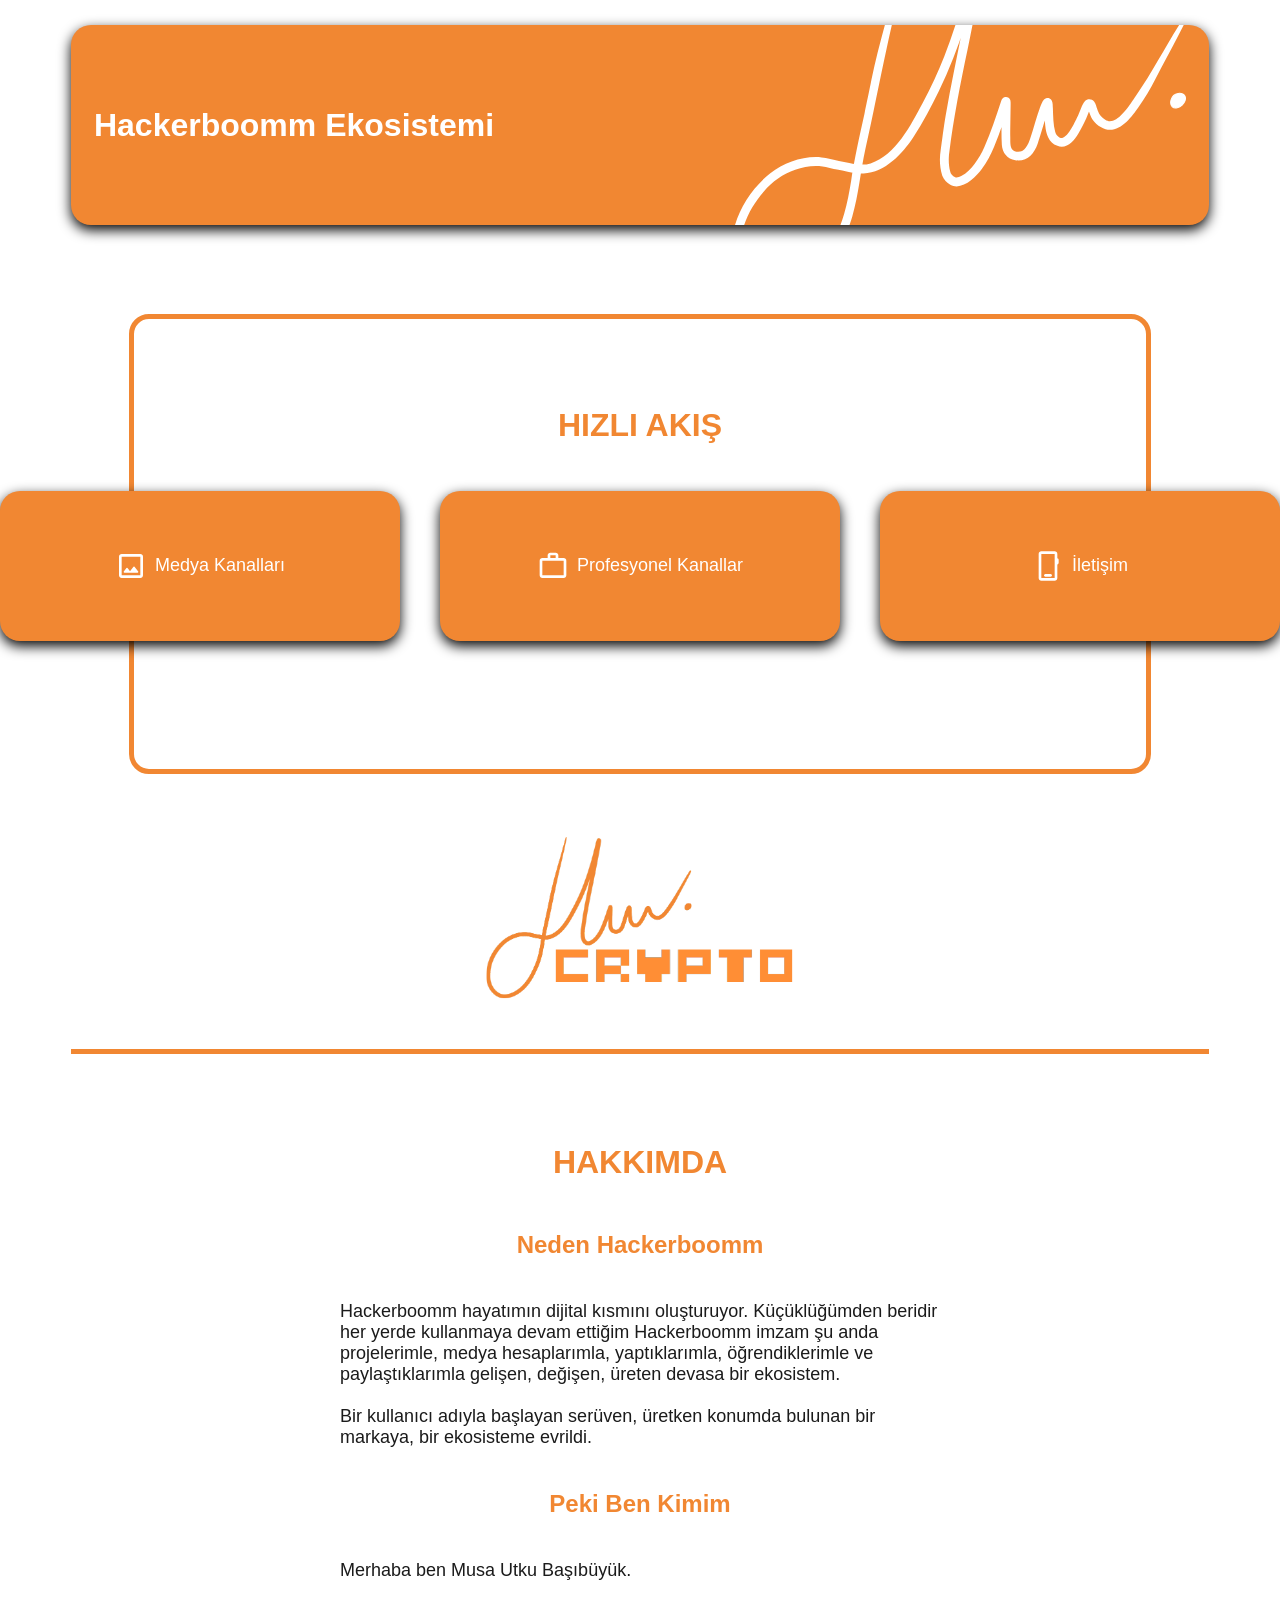
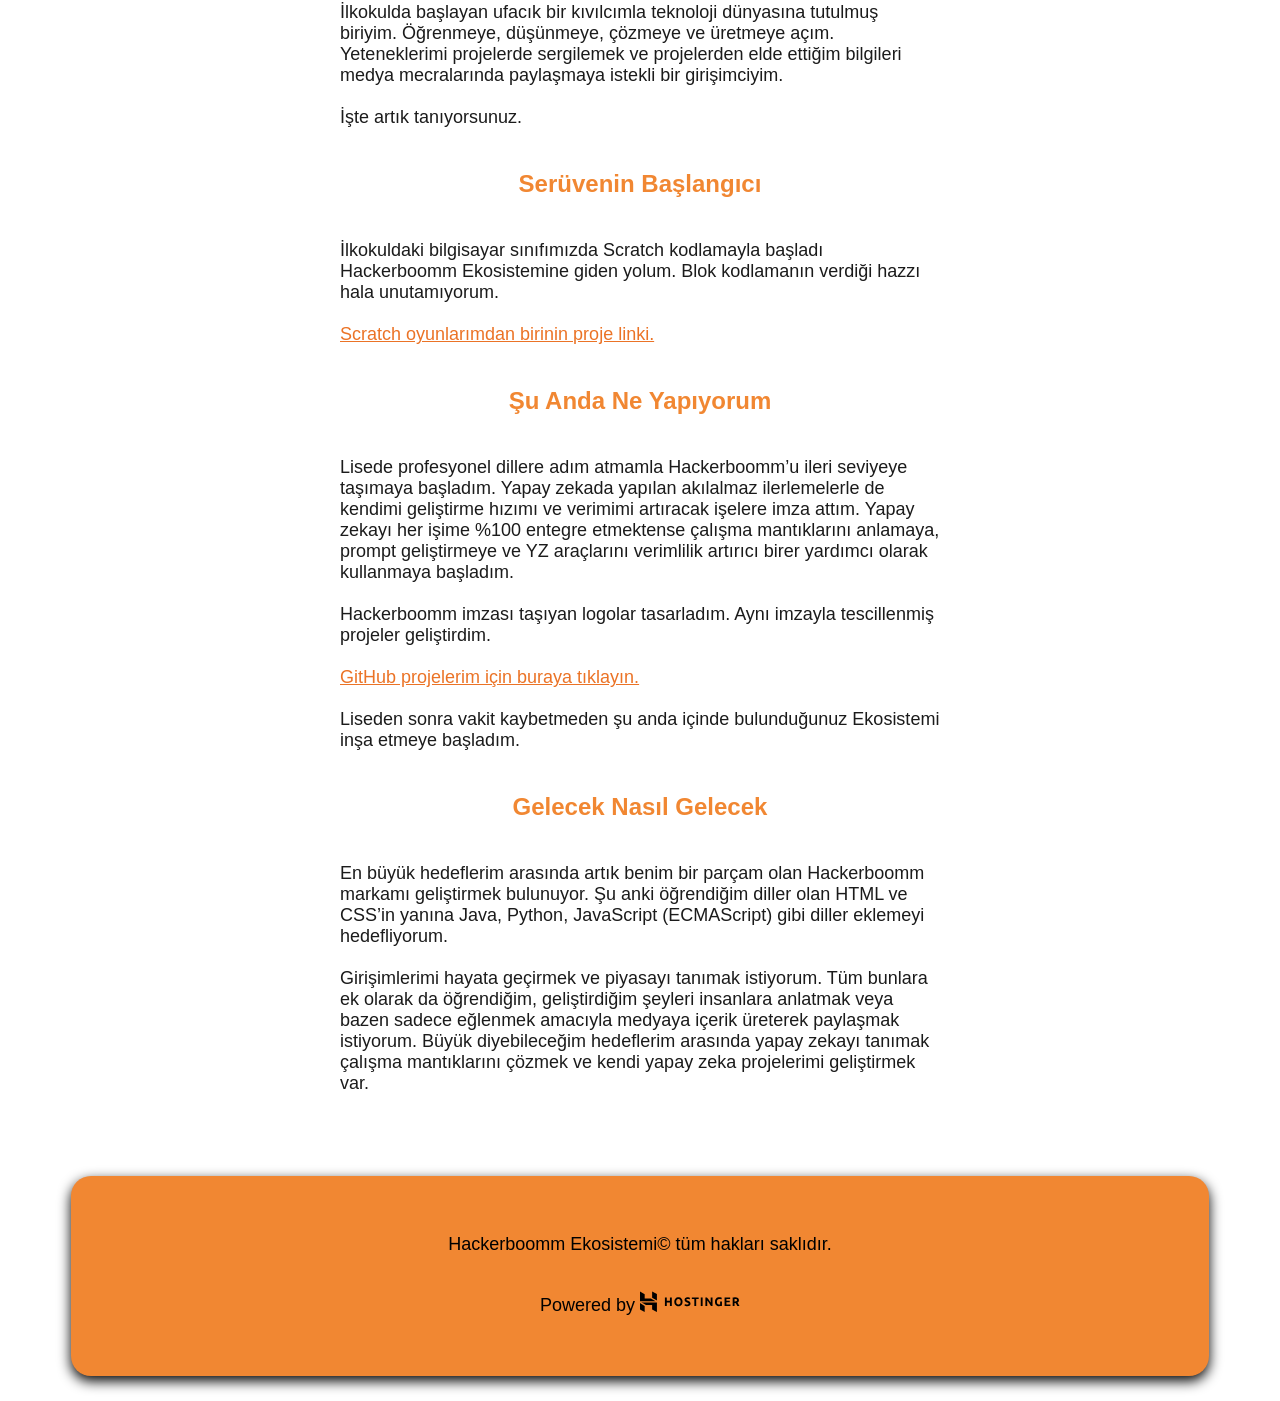
<file: index.html>
<html lang="tr">
<head>
    <meta charset="UTF-8">
    <meta name="viewport" content="width=device-width, initial-scale=1.0">
    <title>Hackerboomm Ekosistemi | Ana Sayfa</title>
    <link rel="stylesheet" href="index.css">
    <link rel="icon" type="image/x-icon" href="logos/hackerboomm-favicon.svg">
</head>
<body>
    <div id="welcomeContainer">
        <div id="welcomeBox">
            <h1 id="welcomeHeader">Hackerboomm Ekosistemi</h1>
            <img src="logos/hackerboomm-logo-w.svg" alt="White Hackerboomm Logo" id="welcomeImage"> 
        </div>
    
    </div>    
    <nav id="quickMenuSection">

        <div id="quickMenuSectionBox">
            <h2 id="quickMenuHeader">
                HIZLI AKIŞ
            </h2>
            <div id="quickMenuBox">
                <a href="media.html" class="quickMenuAnchor">
                    <div class="quickMenuDivisionBox">
                        <img src="icons/media-icon.svg" alt="Media Icon" class="quickMenuImage">
                        <p class="quickMenuParagraph">
                            Medya Kanalları
                        </p>
                    </div>
                </a>
                <a href="professionels.html" class="quickMenuAnchor">
                    <div class="quickMenuDivisionBox">
                        <img src="icons/professional-icon.svg" alt="Professional Icon" class="quickMenuImage">
                        <p class="quickMenuParagraph">
                            Profesyonel Kanallar
                        </p>
                    </div>
                </a>
                <a href="contact.html" class="quickMenuAnchor">
                    <div class="quickMenuDivisionBox">
                        <img src="icons/contact-icon.svg" alt="Contact Icon" class="quickMenuImage">
                        <p class="quickMenuParagraph">
                            İletişim
                        </p>
                    </div>
                </a>
            </div>
        </div>

    </nav>

    <div class="projectsContainer">
        <a href="crypto.html" class="projectsAnchor">
            <div class="projectsBox">
                <img class="projectsImage" src="logos/hackerboomm-crypto.svg" alt="Hackerboomm Crypto Image">
            </div>
        </a>
    </div>

    <div class="lineerBreakerSection"><div class="lineerBreaker"></div></div>

    <div id="aboutMeSection">
        <h2 id="aboutMeMainHeader">HAKKIMDA</h2>
        <h3 class="aboutMeHeader">Neden Hackerboomm</h3>
        <p class="aboutMeParagraph">Hackerboomm hayatımın dijital kısmını oluşturuyor. Küçüklüğümden beridir her yerde kullanmaya devam ettiğim Hackerboomm imzam şu anda projelerimle, medya hesaplarımla, yaptıklarımla, öğrendiklerimle ve paylaştıklarımla gelişen, değişen, üreten devasa bir ekosistem. <br><br> Bir kullanıcı adıyla başlayan serüven, üretken konumda bulunan bir markaya, bir ekosisteme evrildi.</p>
        <h3 class="aboutMeHeader">Peki Ben Kimim</h3>
        <p class="aboutMeParagraph">Merhaba ben Musa Utku Başıbüyük. <br><br> İlkokulda başlayan ufacık bir kıvılcımla teknoloji dünyasına tutulmuş biriyim. Öğrenmeye, düşünmeye, çözmeye ve üretmeye açım. Yeteneklerimi projelerde sergilemek ve projelerden elde ettiğim bilgileri medya mecralarında paylaşmaya istekli bir girişimciyim. <br><br> İşte artık tanıyorsunuz.</p>
        <h3 class="aboutMeHeader">Serüvenin Başlangıcı</h3>
        <p class="aboutMeParagraph">İlkokuldaki bilgisayar sınıfımızda Scratch kodlamayla başladı Hackerboomm Ekosistemine giden yolum. Blok kodlamanın verdiği hazzı hala unutamıyorum. <br><br><a style="color: rgb(235, 115, 38);" href="https://scratch.mit.edu/projects/551719389/">Scratch oyunlarımdan birinin proje linki.</a> </p>
        <h3 class="aboutMeHeader">Şu Anda Ne Yapıyorum</h3>
        <p class="aboutMeParagraph">Lisede profesyonel dillere adım atmamla Hackerboomm’u ileri seviyeye taşımaya başladım. Yapay zekada yapılan akılalmaz ilerlemelerle de kendimi geliştirme hızımı ve verimimi artıracak işelere imza attım. Yapay zekayı her işime %100 entegre etmektense çalışma mantıklarını anlamaya, prompt geliştirmeye ve YZ araçlarını verimlilik artırıcı birer yardımcı olarak kullanmaya başladım. <br><br> Hackerboomm imzası taşıyan logolar tasarladım. Aynı imzayla tescillenmiş projeler geliştirdim. <br><br> <a style="color: rgb(235, 115, 38);" href="https://github.com/hackerboomm">GitHub projelerim için buraya tıklayın.</a> <br><br> Liseden sonra vakit kaybetmeden şu anda içinde bulunduğunuz Ekosistemi inşa etmeye başladım.</p>
        <h3 class="aboutMeHeader">Gelecek Nasıl Gelecek</h3>
        <p class="aboutMeParagraph">En büyük hedeflerim arasında artık benim bir parçam olan Hackerboomm markamı geliştirmek bulunuyor. Şu anki öğrendiğim diller olan HTML ve CSS’in yanına Java, Python, JavaScript (ECMAScript) gibi diller eklemeyi hedefliyorum. <br><br> Girişimlerimi hayata geçirmek ve piyasayı tanımak istiyorum. Tüm bunlara ek olarak da öğrendiğim, geliştirdiğim şeyleri insanlara anlatmak veya bazen sadece eğlenmek amacıyla medyaya içerik üreterek paylaşmak istiyorum. Büyük diyebileceğim hedeflerim arasında yapay zekayı tanımak çalışma mantıklarını çözmek ve kendi yapay zeka projelerimi geliştirmek var. </p>
    </div>
    <footer id="footerContainer">
        <div id="footerBox">
            <div class="footerColumn">
                <p class="footerParagraph">
                    Hackerboomm Ekosistemi© tüm hakları saklıdır. <br>
                </p>
                <p class="footerParagraph">
                    Powered by <img id="footerPoweredImage" src="logos/Hostinger_iddAM7x1_j_1.svg" alt="Hostinger Logo"> 
                </p>
            </div>
        </div>
    </footer> 
</body>
</html>
</file>
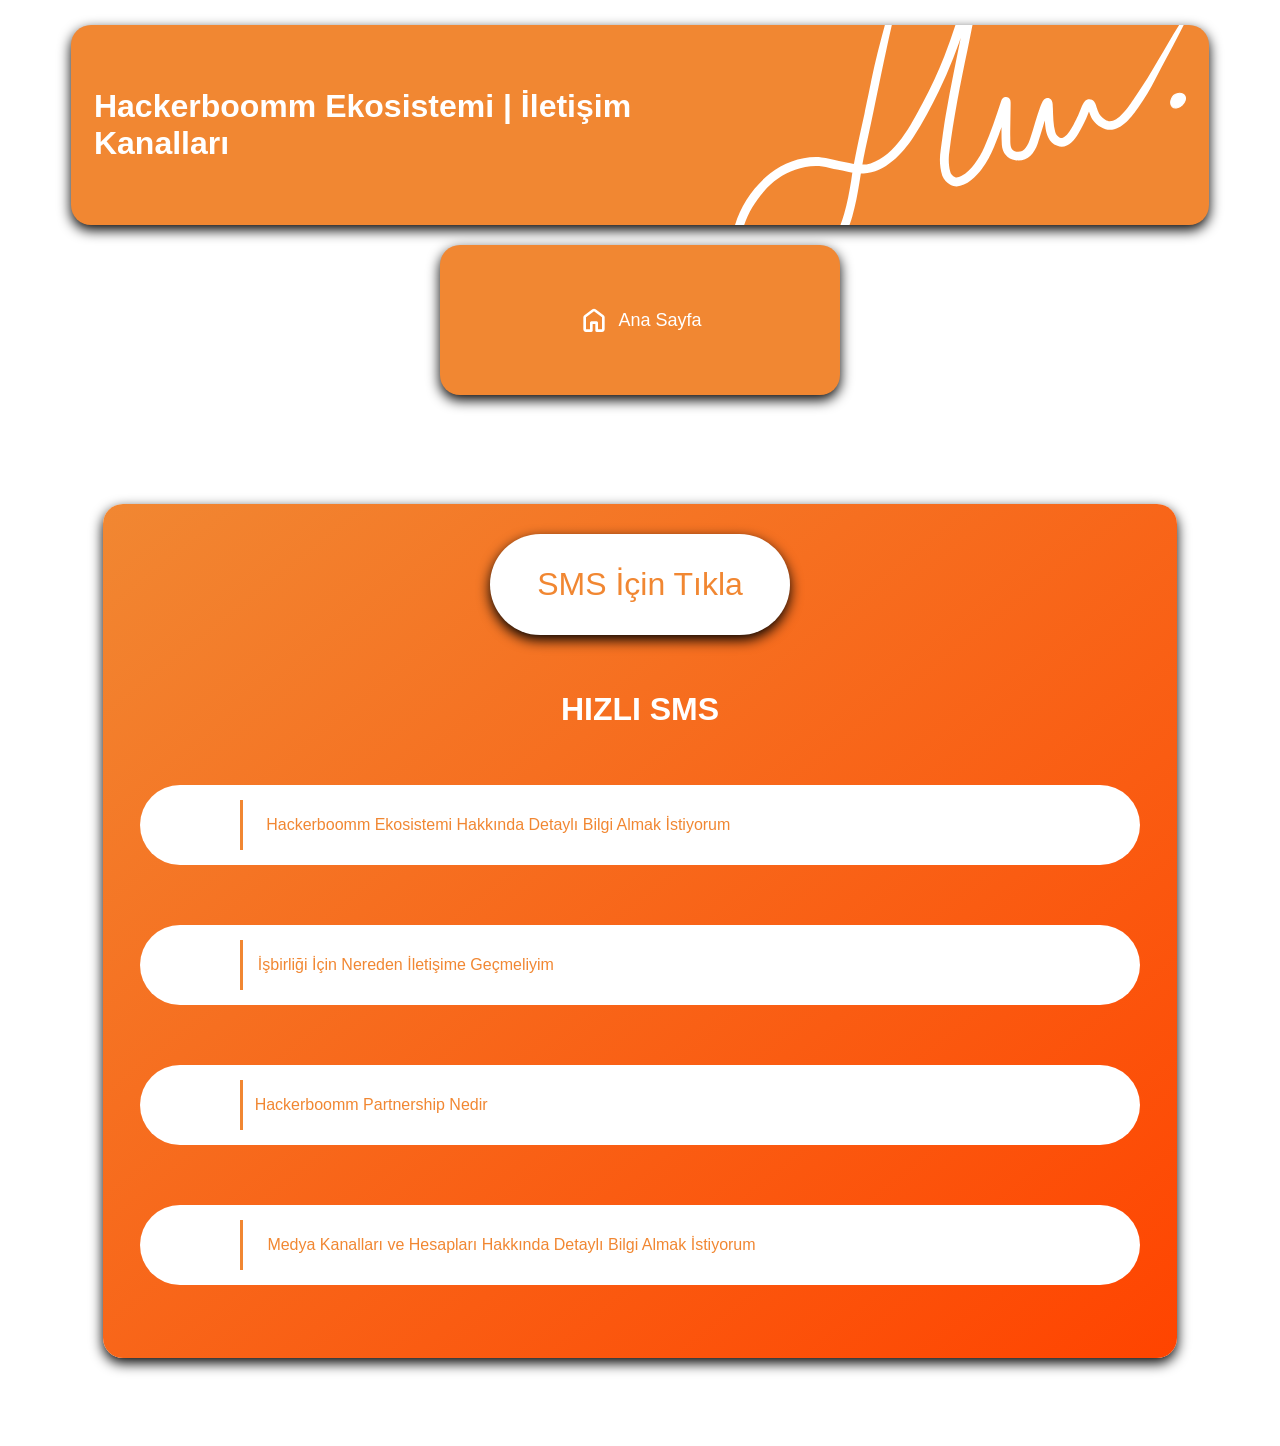
<file: contact.html>
<html lang="tr">
<head>
    <meta charset="UTF-8">
    <meta name="viewport" content="width=device-width, initial-scale=1.0">
    <title>Hackerboomm Ekosistemi | İletişim Kanalları</title>
    <link rel="stylesheet" href="index.css">
    <link rel="stylesheet" href="professionels.css">
    <link rel="stylesheet" href="contact.css">
    <link rel="icon" type="image/x-icon" href="logos/hackerboomm-favicon.svg">

</head>
<body>
    <div id="welcomeContainer">
        <div id="welcomeProfessionelBox">
            <h1 id="welcomeHeader">
                <span class="longTitle">Hackerboomm Ekosistemi | İletişim Kanalları</span>
                <span class="mobileTitle">İletişim Kanalları</span>
            </h1>
            <img src="logos/hackerboomm-logo-w.svg" alt="White Hackerboomm Logo" id="welcomeImage"> 
        </div>

    </div>
    <nav id="quickMenuOutPageSectionBox">
        <a href="index.html" class="quickMenuAnchor">
            <div class="quickMenuDivisionBox">
                <img src="icons/home-icon.svg" alt="Home Icon" class="quickMenuImage">
                <p class="quickMenuParagraph">
                    Ana Sayfa
                </p>
            </div>
        </a>
    </nav>
    <div class="smsSection">
        <div class="smsBox">
            <a href="sms:+905384733259" class="contactAnchor">
                <div class="contactButton">
                    <p class="contactButtonParagraph">
                        SMS İçin Tıkla
                    </p>
                </div>
            </a>
            <h2 class="smsFastLinks">
                HIZLI SMS
            </h2>
            <a href="sms:+905384733259&body=Hackerboomm%20Ekosistemi%20Hakkında%20Detaylı%20Bilgi%20Almak%20İstiyorum" class="fastSMSAnchor">
                <div class="fastSMSButton">
                    <div class="fastSMSButtonCircle">
                        <p class="fastSMSButtonParagraph">
                            Hackerboomm Ekosistemi Hakkında Detaylı Bilgi Almak İstiyorum
                        </p>
                    </div>
                </div>
            </a>
            <a href="sms:+905384733259&body=İşbirliği%20İçin%20Nereden%20İletişime%20Geçmeliyim" class="fastSMSAnchor">
                <div class="fastSMSButton">
                    <div class="fastSMSButtonCircle">
                        <p class="fastSMSButtonParagraph">
                            İşbirliği İçin Nereden İletişime Geçmeliyim
                        </p>
                    </div>
                </div>
            </a>
            <a href="sms:+905384733259&body=Hackerboomm%20Partnership%20Nedir" class="fastSMSAnchor">
                <div class="fastSMSButton">
                    <div class="fastSMSButtonCircle">
                        <p class="fastSMSButtonParagraph">
                            Hackerboomm Partnership Nedir
                        </p>
                    </div>
                </div>
            </a>
            <a href="sms:+905384733259&body=Medya%20Kanalları%20ve%20Hesapları%20Hakkında%20Detaylı%20Bilgi%20Almak%20İstiyorum" class="fastSMSAnchor">
                <div class="fastSMSButton">
                    <div class="fastSMSButtonCircle">
                        <p class="fastSMSButtonParagraph">
                            Medya Kanalları ve Hesapları Hakkında Detaylı Bilgi Almak İstiyorum
                        </p>
                    </div>
                </div>
            </a>
            <div class="areaBreaker"></div>
        </div>
    </div>
</body>
</html>
</file>
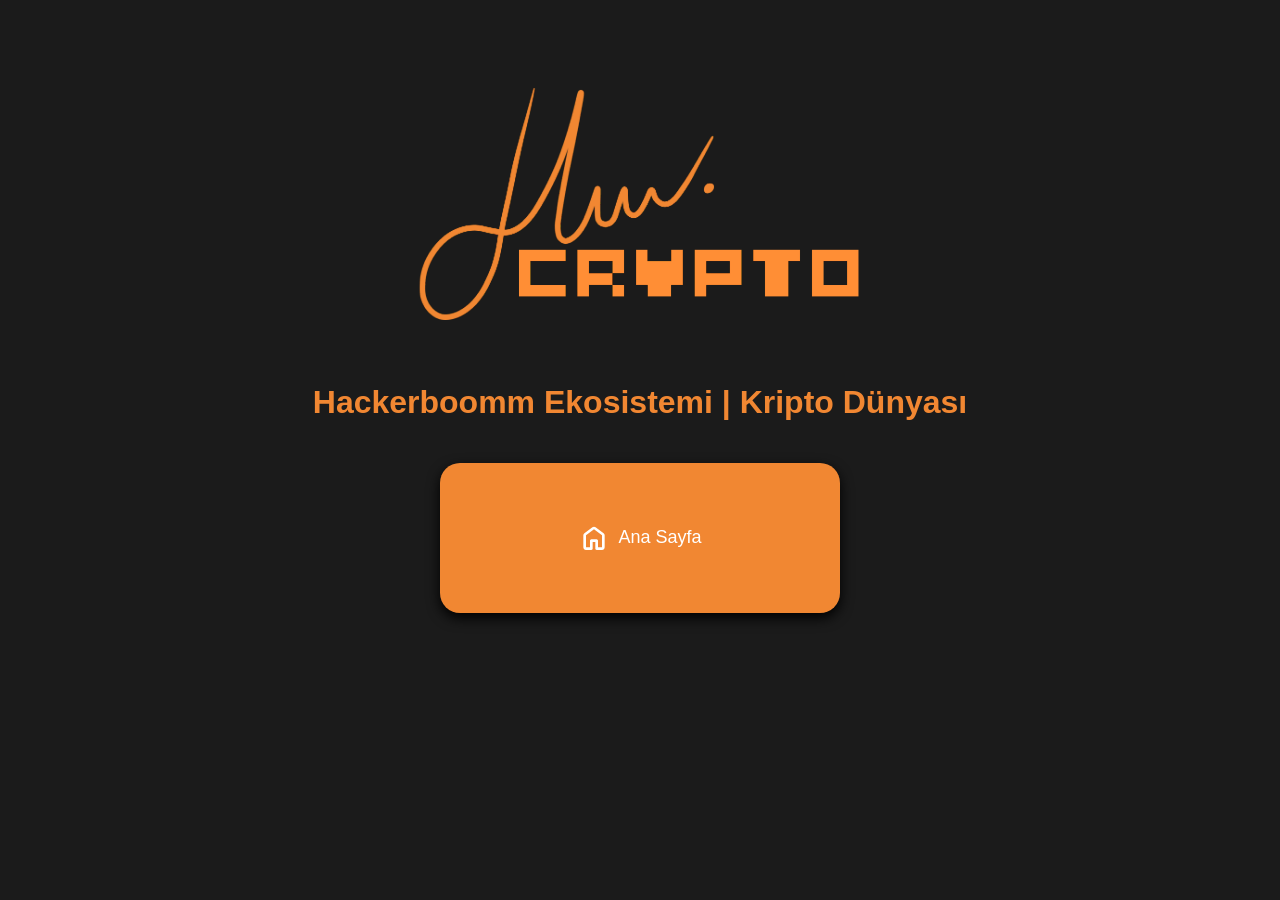
<file: crypto.html>
<html lang="tr">
<head>
    <meta charset="UTF-8">
    <meta name="viewport" content="width=device-width, initial-scale=1.0">
    <title>Hackerboomm Ekosistemi | Kripto Dünyası</title>
    <link rel="stylesheet" href="index.css">
    <link rel="stylesheet" href="crypto.css">
    <link rel="icon" type="image/x-icon" href="logos/hackerboomm-favicon.svg">
</head>
<body>
    <div class="cryptoHeaderBox">
        <img src="logos/hackerboomm-crypto.svg" alt="Hackerboomm Crypto Logo" class="cryptoLogo">
        <h1 class="cryptoSubtitle">Hackerboomm Ekosistemi | Kripto Dünyası</h1>
    </div>
    <nav id="quickMenuOutPageSectionBox">
        <a href="index.html" class="quickMenuAnchor">
            <div class="quickMenuDivisionBox">
                <img src="icons/home-icon.svg" alt="Home Icon" class="quickMenuImage">
                <p class="quickMenuParagraph">
                    Ana Sayfa
                </p>
            </div>
        </a>
    </nav>
    <div class="piContainer">
        <div class="piDescription">

        </div>
        <div class="piSubtitle">

        </div>
    </div>
</body>
</html>
</file>
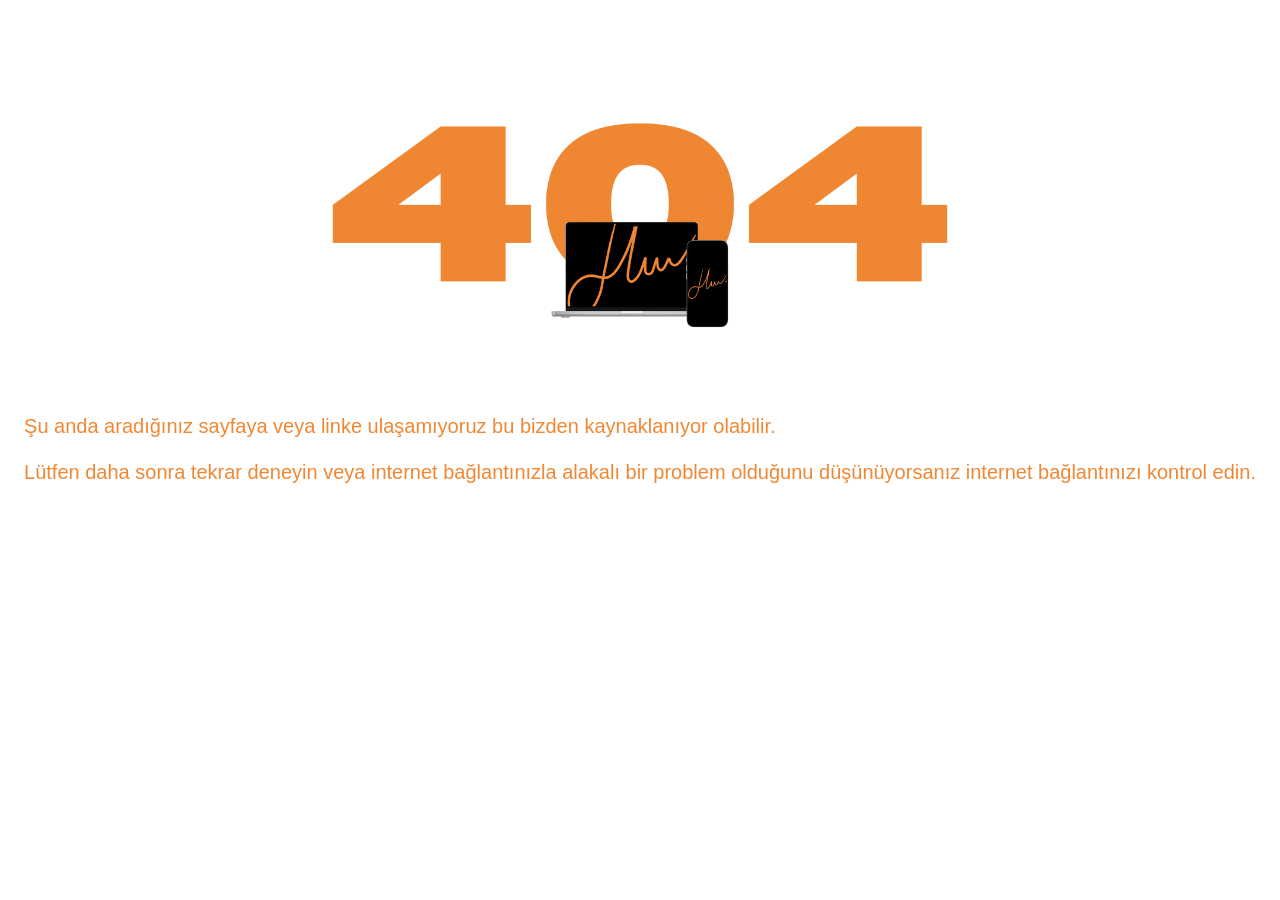
<file: issue.html>
<html lang="tr">
<head>
    <meta charset="UTF-8">
    <meta name="viewport" content="width=device-width, initial-scale=1.0">
    <title>404</title>
    <link rel="stylesheet" href="issue.css">
</head>
<body >

    <div class="issueSection">
        <img src="logos/issue-banner.png" alt="404" class="issueImage">
        <p class="issueParagraph">Şu anda aradığınız sayfaya veya linke ulaşamıyoruz bu bizden kaynaklanıyor olabilir. <br><br> Lütfen daha sonra tekrar deneyin veya internet bağlantınızla alakalı bir problem olduğunu düşünüyorsanız internet bağlantınızı kontrol edin.</p>
    </div>
</body>
</html>
</file>
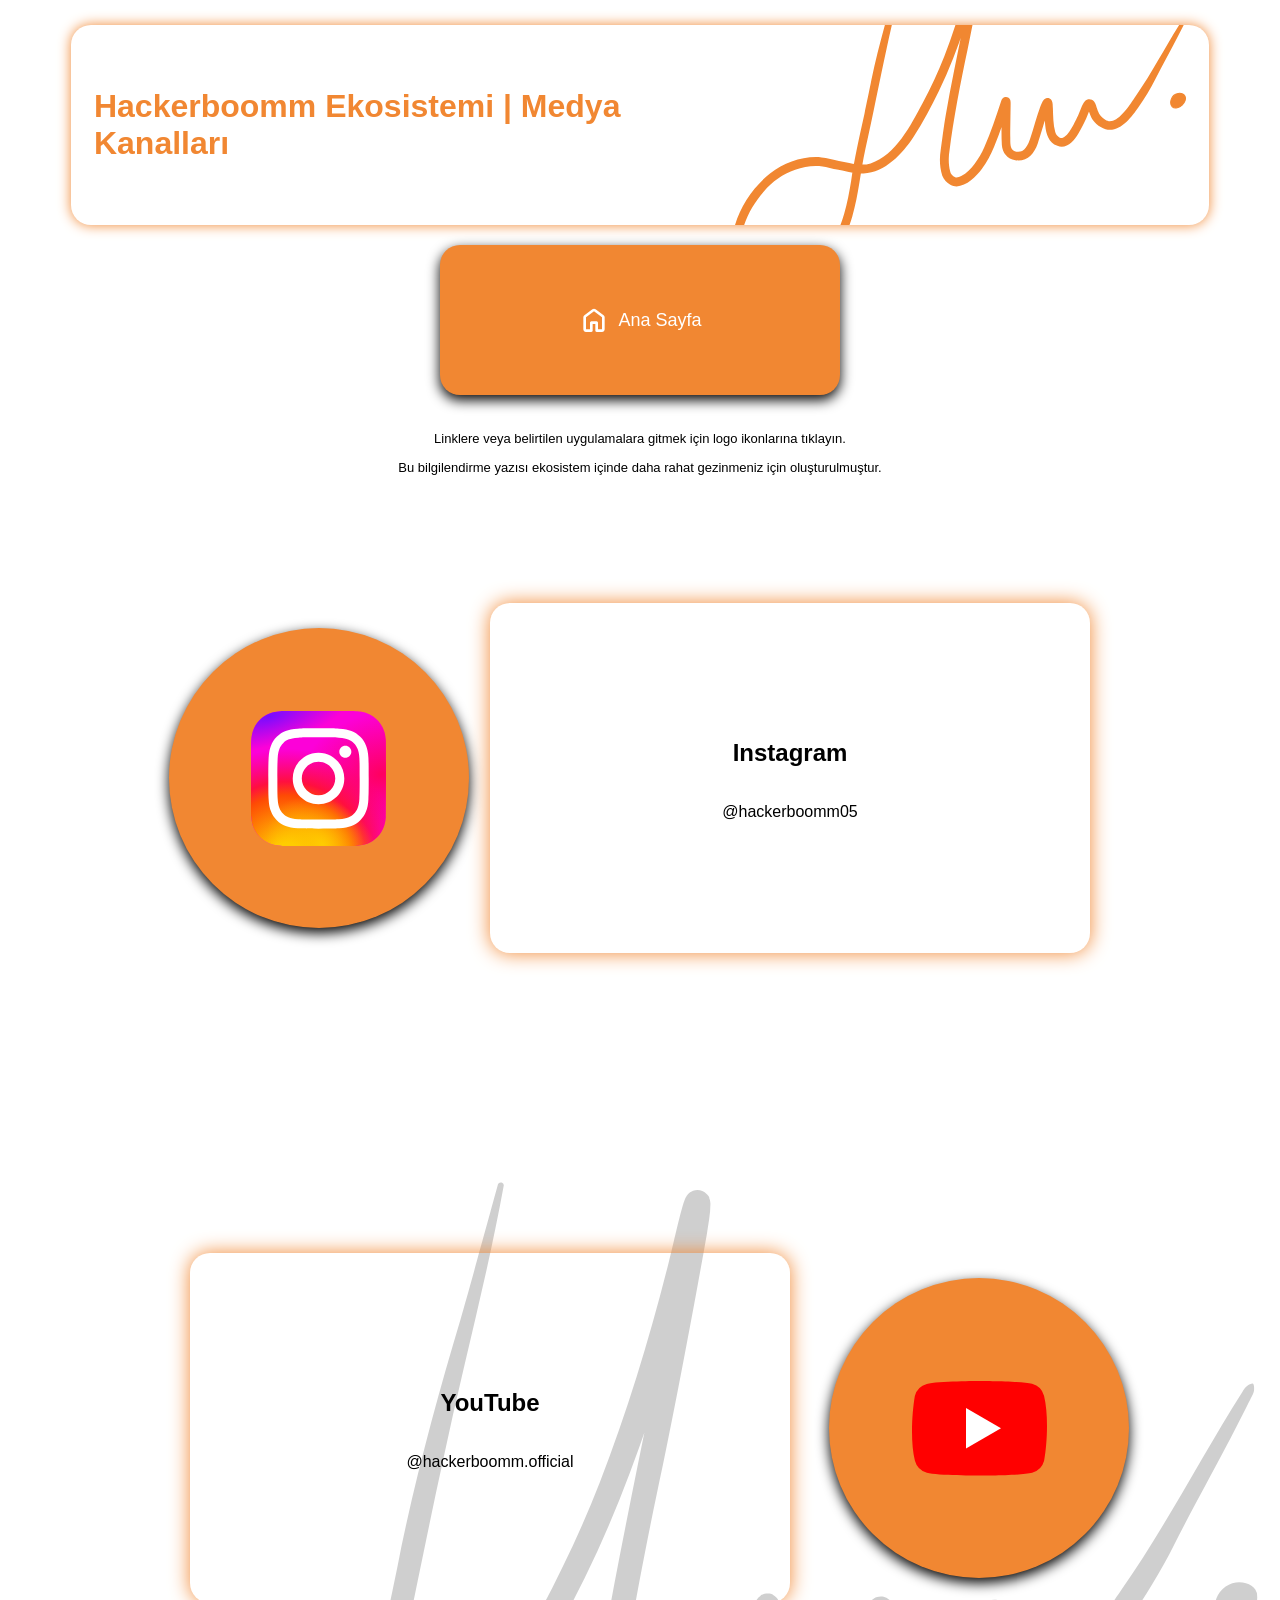
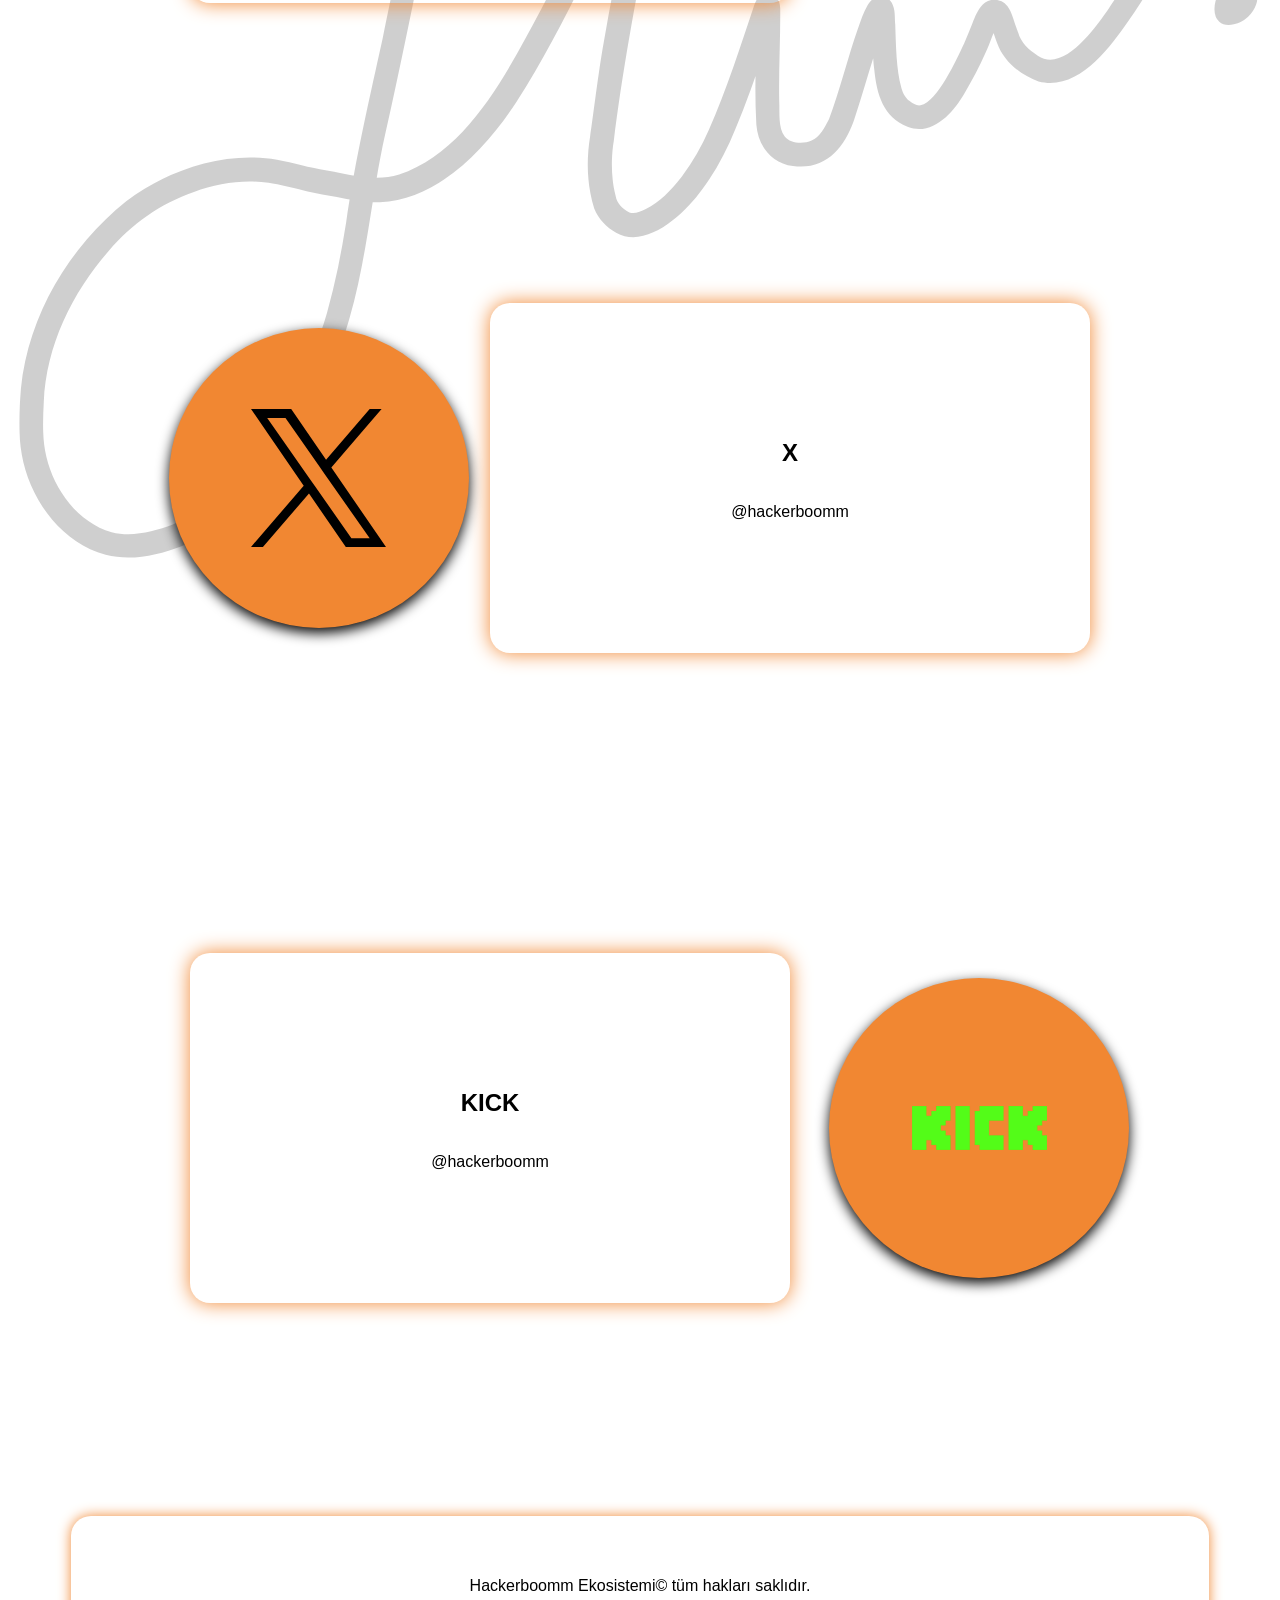
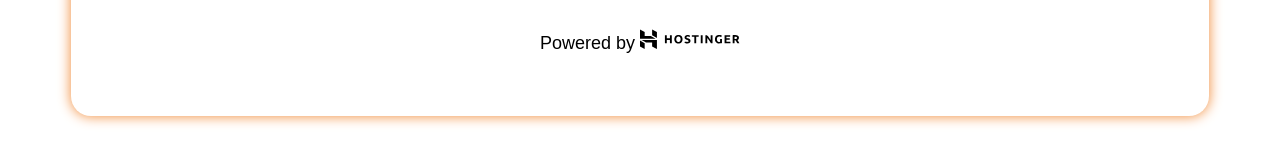
<file: media.html>
<html lang="tr">
<head>
    <meta charset="UTF-8">
    <meta name="viewport" content="width=device-width, initial-scale=1.0">
    <title>Hackerboomm Ekosistemi | Medya Kanalları</title>
    <link rel="stylesheet" href="index.css">
    <link rel="stylesheet" href="media.css">
    <link rel="icon" type="image/x-icon" href="logos/hackerboomm-favicon.svg">

</head>
<body class="body">
    <div id="welcomeContainer">
        <div id="welcomeMediaBox">
            <h1 id="welcomeMediaHeader">
                <span class="longTitle">Hackerboomm Ekosistemi | Medya Kanalları</span>
                <span class="mobileTitle">Medya Kanalları</span>
            </h1>
            <img src="logos/hackerboomm-logo-o.svg" alt="Original Hackerboomm Logo" id="welcomeImage"> 
        </div>
    </div>  
    <nav id="quickMenuOutPageSectionBox">
        <a href="index.html" class="quickMenuAnchor">
            <div class="quickMenuDivisionBox">
                <img src="icons/home-icon.svg" alt="Home Icon" class="quickMenuImage">
                <p class="quickMenuParagraph">
                    Ana Sayfa
                </p>
            </div>
        </a>
    </nav>
    <div id="legendSection">
        <p id="legend">Linklere veya belirtilen uygulamalara gitmek için logo ikonlarına tıklayın. </p>
        <p id="legend">Bu bilgilendirme yazısı ekosistem içinde daha rahat gezinmeniz için oluşturulmuştur.</p>
    </div>
    <div id="mediaSection">
        <div class="mediaCardsGroup">
            <a href="https://www.instagram.com/hackerboomm05/?hl=tr" class="mediaAnchor">
                <div class="cardOne">
                    <img class="cardOneImage" src="logos/instagram-icon.svg" alt="Instagram Logo">
                </div>
            </a>
            <div class="cardTwo">
                <h2 class="cardTwoHeader">
                    Instagram
                </h2>
                <p class="cardTwoParagraph">
                    @hackerboomm05
                </p>
            </div>
        </div>
        <div class="mediaCardsGroup">
            <div class="cardTwo">
                <h2 class="cardTwoHeader">
                    YouTube
                </h2>
                <p class="cardTwoParagraph">
                    @hackerboomm.official
                </p>
            </div>            
            <a href="https://www.youtube.com/@hackerboomm.official" class="mediaAnchor">
                <div class="cardOne">
                    <img class="cardOneImage" src="logos/youtube-icon.svg" alt="YouTube Logo">
                </div>
            </a>

        </div>
        <div class="mediaCardsGroup">
            <a href="https://x.com/hackerboomm" class="mediaAnchor">
                <div class="cardOne">
                    <img class="cardOneImage" src="logos/x-light-icon.svg" alt="Instagram Logo">
                </div>
            </a>
            <div class="cardTwo">
                <h2 class="cardTwoHeader">
                    X
                </h2>
                <p class="cardTwoParagraph">
                    @hackerboomm
                </p>
            </div>
        </div>
        <div class="mediaCardsGroup">
            <div class="cardTwo">
                <h2 class="cardTwoHeader">
                    KICK
                </h2>
                <p class="cardTwoParagraph">
                    @hackerboomm
                </p>
            </div>            
            <a href="https://kick.com/hackerboomm" class="mediaAnchor">
                <div class="cardOne">
                    <img class="cardOneImage" src="logos/kick-light-icon.svg" alt="YouTube Logo">
                </div>
            </a>

        </div>
    </div>
        <footer id="footerContainer">
        <div id="footerMediaBox">
            <div class="footerColumn">
                <p class="footerMediaParagraph">
                    Hackerboomm Ekosistemi© tüm hakları saklıdır. <br>
                </p>
                <p class="footerParagraph">
                    Powered by <img id="footerPoweredImage" src="logos/Hostinger_iddAM7x1_j_1.svg" alt="Hostinger Logo"> 
                </p>
            </div>
        </div>
    </footer> 
</body>
</html>
</file>
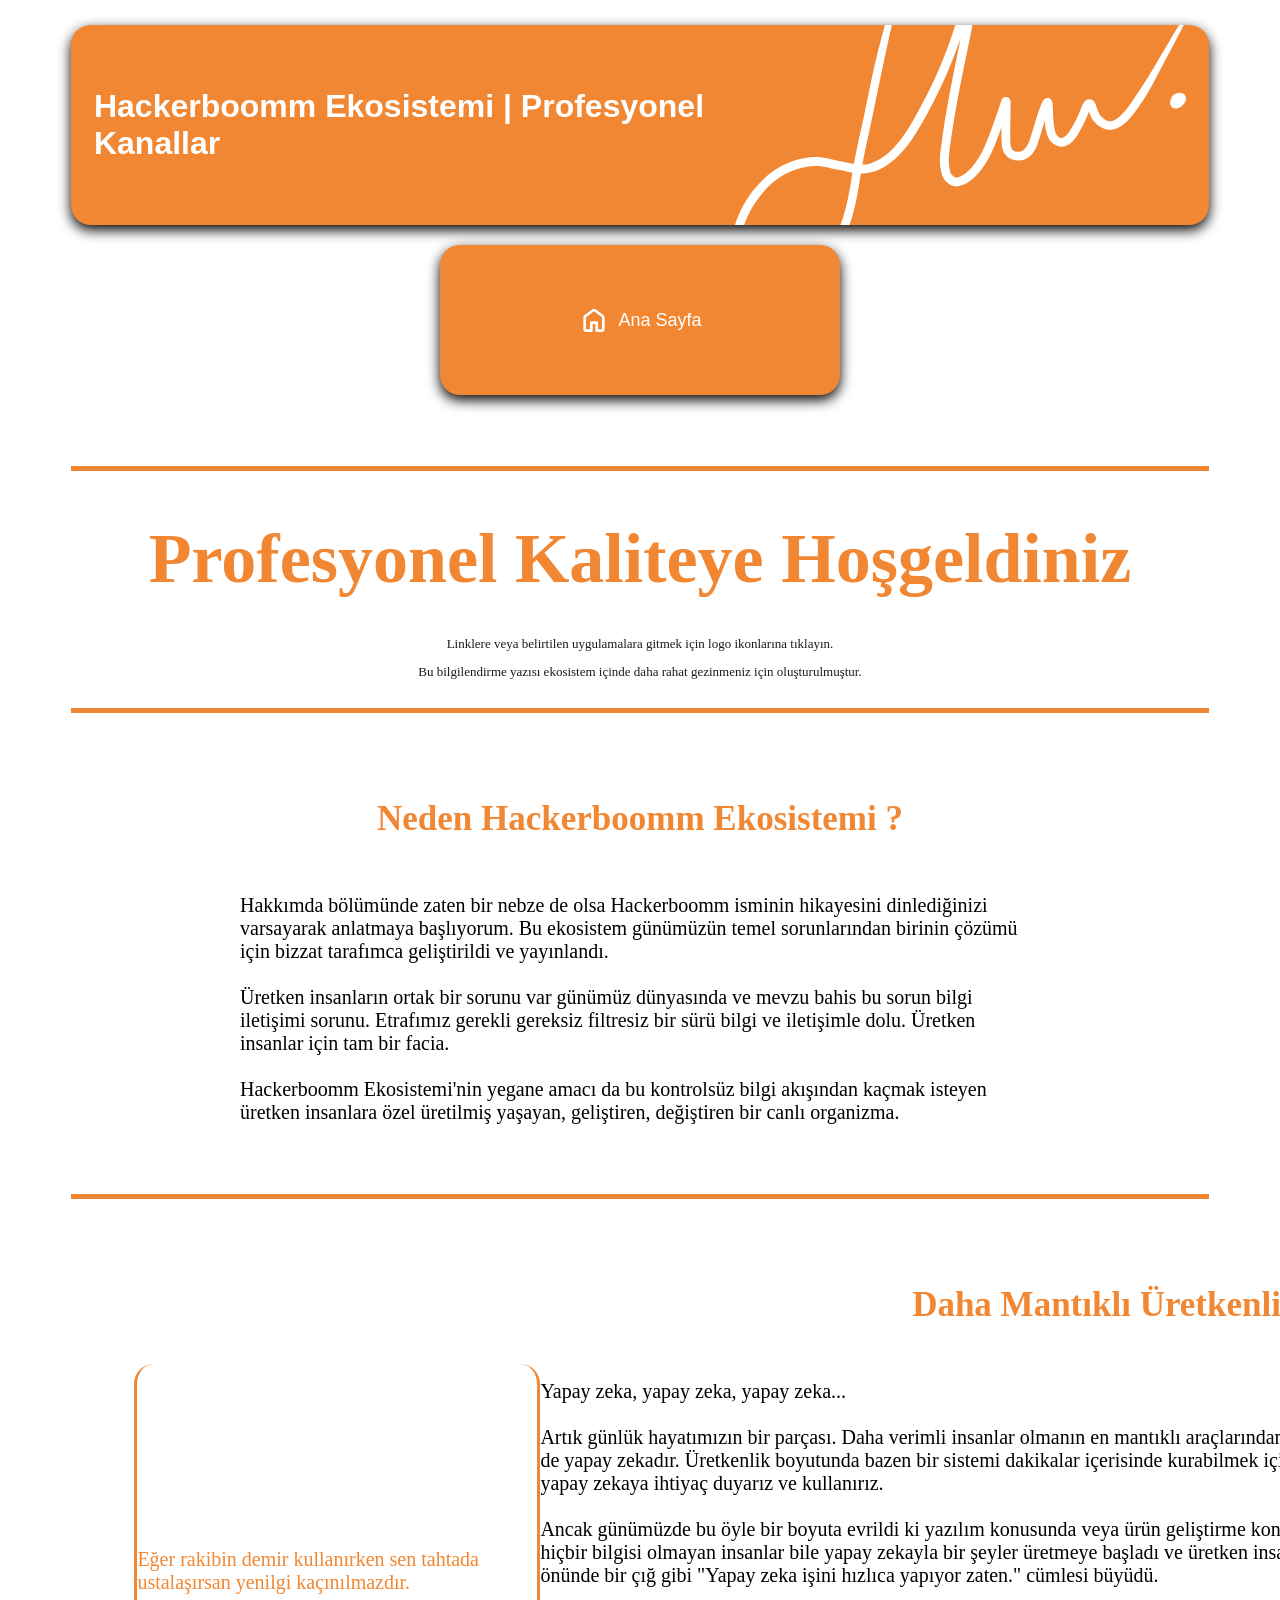
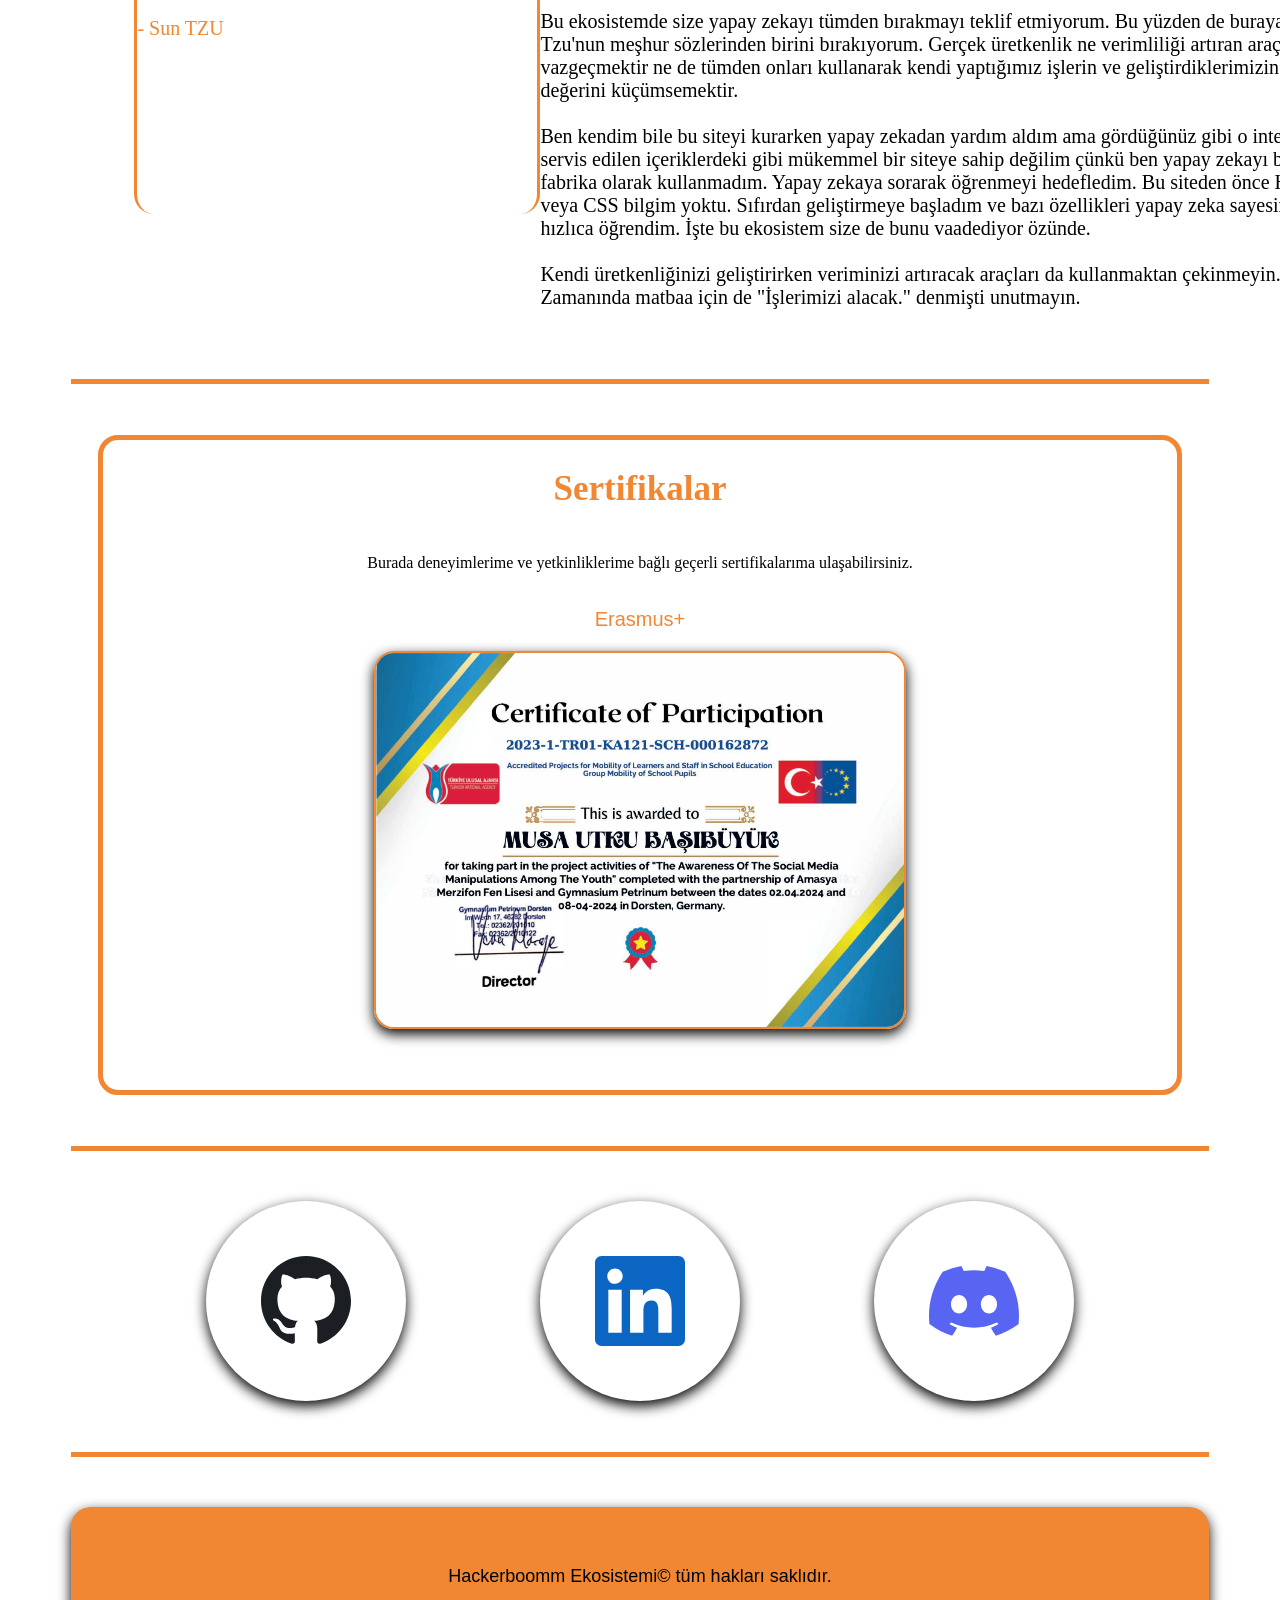
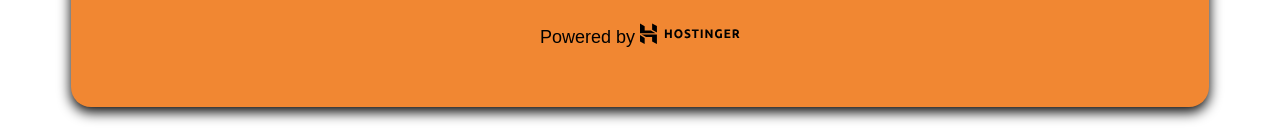
<file: professionels.html>
<html lang="tr">
<head>
    <meta charset="UTF-8">
    <meta name="viewport" content="width=device-width, initial-scale=1.0">
    <title>Hackerboomm Ekosistemi | Profesyonel Kanallar</title>
    <link rel="stylesheet" href="index.css">
    <link rel="stylesheet" href="professionels.css">
    <link rel="icon" type="image/x-icon" href="logos/hackerboomm-favicon.svg">

</head>
<body>
    <div id="welcomeContainer">
        <div id="welcomeProfessionelBox">
            <h1 id="welcomeHeader">
                <span class="longTitle">Hackerboomm Ekosistemi | Profesyonel Kanallar</span>
                <span class="mobileTitle">Profesyonel Kanallar</span>
            </h1>
            <img src="logos/hackerboomm-logo-w.svg" alt="White Hackerboomm Logo" id="welcomeImage"> 
        </div>
    
    </div>
    <nav id="quickMenuOutPageSectionBox">
        <a href="index.html" class="quickMenuAnchor">
            <div class="quickMenuDivisionBox">
                <img src="icons/home-icon.svg" alt="Home Icon" class="quickMenuImage">
                <p class="quickMenuParagraph">
                    Ana Sayfa
                </p>
            </div>
        </a>
    </nav>

    <div class="lineerBreakerSection"><div class="lineerBreaker"></div></div>

    <div id="professionelsWelcome">
        <h2 id="professionelsWelcomeHeader">Profesyonel Kaliteye Hoşgeldiniz</h2>
    </div>
    <div id="legendSection">
        <p id="legend">Linklere veya belirtilen uygulamalara gitmek için logo ikonlarına tıklayın. </p>
        <p id="legend">Bu bilgilendirme yazısı ekosistem içinde daha rahat gezinmeniz için oluşturulmuştur.</p>
    </div>

    <div class="lineerBreakerSection"><div class="lineerBreaker"></div></div>
    
    <div class="professionelTopicSection">
        <div class="professionelMarginBoxMiddle">
            <div class="professionelTopicBoxMiddle">
                <h3 class="professionelsTopicHeader">Neden Hackerboomm Ekosistemi ?</h3>
                <p class="professionelsTopicParagraph">Hakkımda bölümünde zaten bir nebze de olsa Hackerboomm isminin hikayesini dinlediğinizi varsayarak anlatmaya başlıyorum. Bu ekosistem  günümüzün temel sorunlarından birinin çözümü için bizzat tarafımca geliştirildi ve yayınlandı. <br><br> Üretken insanların ortak bir sorunu var günümüz dünyasında ve mevzu bahis bu sorun bilgi iletişimi sorunu. Etrafımız gerekli gereksiz filtresiz bir sürü bilgi ve iletişimle dolu. Üretken insanlar için tam bir facia. <br><br> Hackerboomm Ekosistemi'nin yegane amacı da bu kontrolsüz bilgi akışından kaçmak isteyen üretken insanlara özel üretilmiş yaşayan, geliştiren, değiştiren bir canlı organizma.</p>
            </div>
        </div>
    </div>

    <div class="lineerBreakerSection"><div class="lineerBreaker"></div></div>

    <div class="professionelTopicSection">
        <div class="professionelMarginBox">
            <div id="sunTzuBox">
                <p class="professionelsSunTzu">
                    Eğer rakibin demir kullanırken sen tahtada ustalaşırsan yenilgi kaçınılmazdır. <br><br> - Sun TZU
                </p>
            </div>
            <div class="professionelTopicBoxRight">
                <h3 class="professionelsTopicHeader">Daha Mantıklı Üretkenlik</h3>
                <p class="professionelsTopicParagraph">Yapay zeka, yapay zeka, yapay zeka... <br><br> Artık günlük hayatımızın bir parçası. Daha verimli insanlar olmanın en mantıklı araçlarından birisi de yapay zekadır. Üretkenlik boyutunda bazen bir sistemi dakikalar içerisinde kurabilmek için yapay zekaya ihtiyaç duyarız ve kullanırız. <br><br> Ancak günümüzde bu öyle bir boyuta evrildi ki yazılım konusunda veya ürün geliştirme konusunda hiçbir bilgisi olmayan insanlar bile yapay zekayla bir şeyler üretmeye başladı ve üretken insanların önünde bir çığ gibi "Yapay zeka işini hızlıca yapıyor zaten." cümlesi büyüdü. <br><br> Bu ekosistemde size yapay zekayı tümden bırakmayı teklif etmiyorum. Bu yüzden de buraya Sun Tzu'nun meşhur sözlerinden birini bırakıyorum. Gerçek üretkenlik ne verimliliği artıran araçlardan vazgeçmektir ne de tümden onları kullanarak kendi yaptığımız işlerin ve geliştirdiklerimizin değerini küçümsemektir. <br><br> Ben kendim bile bu siteyi kurarken yapay zekadan yardım aldım ama gördüğünüz gibi o internete servis edilen içeriklerdeki gibi mükemmel bir siteye sahip değilim çünkü ben yapay zekayı bir fabrika olarak kullanmadım. Yapay zekaya sorarak öğrenmeyi hedefledim. Bu siteden önce HTML veya CSS bilgim yoktu. Sıfırdan geliştirmeye başladım ve bazı özellikleri yapay zeka sayesinde hızlıca öğrendim. İşte bu ekosistem size de bunu vaadediyor özünde. <br><br> Kendi üretkenliğinizi geliştirirken veriminizi artıracak araçları da kullanmaktan çekinmeyin. Zamanında matbaa için de "İşlerimizi alacak." denmişti unutmayın.
            </div>
        </div>
    </div>

    <div class="lineerBreakerSection"><div class="lineerBreaker"></div></div>

    <div class="certificatesSection">
        <div class="certificatesBox">
            <h2 class="certificatesHeader">
                Sertifikalar
            </h2>
            <p class="certificatesDescription"> 
                Burada deneyimlerime ve yetkinliklerime bağlı geçerli sertifikalarıma ulaşabilirsiniz.
            </p>
            <div class="certificateGroup">
                <p class="certificateTopic">Erasmus+</p>
                <img src="certificates/Erasmus+ Certificate.png" alt="Erasmus+ Certificate" class="certificateImage">
            </div>
        </div>
    </div>

    <div class="lineerBreakerSection"><div class="lineerBreaker"></div></div>

    <div id="professionelLinksSection">
        <div id="linkWidthBox">
            <a href="issue.html" class="sectionLinkAnchor">
                <div class="sectionLinkBox">
                    <img src="logos/github_light.svg" alt="GitHub Logo" class="sectionLinkImage">
                </div>
            </a>
            <a href="issue.html" class="sectionLinkAnchor">
                <div class="sectionLinkBox">
                    <img src="logos/linkedin.svg" alt="LinkedIn Logo" class="sectionLinkImage">
                </div>
            </a>
            <a href="issue.html" class="sectionLinkAnchor">
                <div class="sectionLinkBox">
                    <img src="logos/discord.svg" alt="Discord Logo" class="sectionLinkImage">
                </div>
            </a>
        </div>
    </div>

    <div class="lineerBreakerSection"><div class="lineerBreaker"></div></div>

    <footer id="footerContainer">
        <div id="footerBox">
            <div class="footerColumn">
                <p class="footerParagraph">
                    Hackerboomm Ekosistemi© tüm hakları saklıdır. <br>
                </p>
                <p class="footerParagraph">
                    Powered by <img id="footerPoweredImage" src="logos/Hostinger_iddAM7x1_j_1.svg" alt="Hostinger Logo"> 
                </p>
            </div>
        </div>
    </footer> 
</body>
</html>
</file>
<file: index.css>
:root{
    --primary-color: rgb(241, 135, 50);
    --third-color:rgb(27, 27, 27);
    --secondary-color: white;
    --footer-text-color: rgb(0, 0, 0);
    --shadow-color: black;
    --border-radius-card: 20px;
    --border-radius-circular: 100px;
    --gradient-first-color: rgb(241, 135, 50);
    --gradient-second-color: rgb(255, 68, 0);
    --permanent-font: 'Segoe UI', Tahoma, Geneva, Verdana, sans-serif;
    --permanent-width-card: 450px;
    --permanent-box-margin:20px;
    background-color: var(--secondary-color);
}
@media (max-width: 768px){
    #welcomeBox{
        height: 150px !important;
        justify-content: center !important;
    }
    #footerBox{
        height: 150px !important;
    }
    #welcomeHeader{
        font-size: larger !important;
    }
    #welcomeImage{
        width: 0px !important;
    }
    #quickMenuSectionBox{
        height: 540px !important;
    }
    #quickMenuBox{
        flex-direction: column;
    }
    .quickMenuDivisionBox{
        width: 250px !important;
        height: 94px !important;
    }
    .quickMenuParagraph{
        font-size: smaller;
    }
    #quickMenuHeader{
        font-size: large !important;
    }
    #aboutMeMainHeader{
        font-size: large !important;
    }
    .aboutMeHeader{
        font-size: medium !important;
    }
    .aboutMeParagraph{
        font-size: small !important;
        width: 300px !important;
    }
    #footerPoweredImage{
        width: 70px !important;
    }
    .footerParagraph{
        font-size: small !important;
    }
    .footerColumn{
        margin: 0px !important;
    }
}
#welcomeContainer{
    margin-top: 2%;
    display: flex;
    justify-content: center;
    align-items: center;
}
#welcomeBox{
    border-radius: var(--border-radius-card);
    height: 200px;
    width: 90%;
    background-color: var(--primary-color);
    display: flex;
    justify-content: space-between;
    align-items: center;
    overflow: hidden;
    box-shadow: 0px 5px 13px var(--shadow-color);
}
#welcomeHeader{
    font-family: 'Segoe UI', Tahoma, Geneva, Verdana, sans-serif;
    color: var(--secondary-color);
    margin-left: 2%;
}
#welcomeImage{
    margin-right: 2%;
    width: 40%;
}
.lineerBreakerSection{
    display: flex;
    justify-content: center;
    align-items: center;
    margin-top: 4%;
    margin-bottom: 4%;
}
.lineerBreaker{
    background-color: var(--primary-color);
    width: 90%;
    height: 5px;
    
}
#quickMenuSection{
    margin-top: 7%;
    display: flex;
    justify-content: center;
    align-items: center;
}
#quickMenuBox{
    display: flex;
    justify-content: center;
    align-items: center;
}
.quickMenuAnchor{
    text-decoration: none;
    color: white;
    font-family: var(--permanent-font);
}
.quickMenuDivisionBox{
    display: flex;
    justify-content: center;
    align-items: center;
    margin: 20px;
    background-color: var(--primary-color);
    width: 400px;
    height: 150px;
    border-radius: var(--border-radius-card);
    box-shadow: 0px 5px 13px var(--shadow-color);
    transition: all 1s ease;
}
.quickMenuDivisionBox:hover{
    transform: scale(1.1);
    box-shadow: 0px 7px 15px var(--primary-color);
    transition: all 1s ease;
}
.quickMenuParagraph{
    font-size: large;
}
#quickMenuHeader{
    margin-top: -20px;
    font-size: xx-large;
    font-family: var(--permanent-font);
    color: var(--primary-color);
}
#quickMenuSectionBox{
    display: flex;
    justify-content: center;
    align-items: center;
    flex-direction: column;
    width: 80%;
    height: 450px;
    border: solid 5px var(--primary-color);
    border-radius: var(--border-radius-card);
}
.quickMenuImage{
    margin-right: 2%;
    width: 8%;
}
.projectsContainer{
    margin-top: 5%;
    display: flex;
    align-items: center;
    justify-content: center;
    flex-direction: column;
}
.projectsBox{
    display: flex;
    align-items: center;
    justify-content: center;
    transition: all 0.3s ease;
}
.projectsImage{
    width: 70%;
}
.projectsBox:hover{
    transform: scale(1.2) rotate(5deg);
    transition: all 0.3s ease;
}
#aboutmeSection{
    margin-top: 5%;
    margin-bottom: 5%;
    display: flex;
    justify-content: center;
    align-items: center;
    flex-direction: column;
}
#aboutMeMainHeader{
    font-family: var(--permanent-font);
    color: var(--primary-color);
    font-size: xx-large;
}
.aboutMeHeader{
    font-family: var(--permanent-font);
    color: var(--primary-color);
    font-size: x-large;
}
.aboutMeParagraph{
    width: 600px;
    font-family: var(--permanent-font);
    color: var(--third-color);
    font-size: large;
}
#footerContainer{
    margin-bottom: 2%;
    display: flex;
    justify-content: center;
    align-items: center;
}
#footerBox{
    border-radius: var(--border-radius-card);
    height: 200px;
    width: 90%;
    background-color: var(--primary-color);
    display: flex;
    justify-content: center;
    align-items: center;
    overflow: hidden;
    box-shadow: 0px 5px 13px var(--shadow-color);
}
.footerColumn{
    margin: 250px;
    display: flex;
    justify-content: center;
    align-items: center;
    flex-direction: column;
    font-family: var(--permanent-font);
    color: var(--footer-text-color);
}
.footerParagraph{
    font-size: large;
}
#footerPoweredImage{
    width: 100px;
}
#quickMenuOutPageSectionBox{
    display: flex;
    justify-content: center;
    align-items: center;
}
</file>
<file: professionels.css>
:root{
    --primary-color: rgb(241, 135, 50);
    --third-color:rgb(27, 27, 27);
    --secondary-color: white;
    --footer-text-color: rgb(0, 0, 0);
    --shadow-color: black;
    --border-radius-card: 20px;
    --border-radius-circular: 100px;
    --gradient-first-color: rgb(12, 16, 227);
    --gradient-second-color: rgb(255, 68, 0);
    --permanent-font: 'Segoe UI', Tahoma, Geneva, Verdana, sans-serif;
    --permanent-width-card: 450px;
    --permanent-box-margin:20px;
    background-color: var(--secondary-color);
}
@media (max-width: 768px){
    .longTitle{
        display: none !important;
    }
    .mobileTitle{
        display: inline !important;
    }
    #welcomeProfessionelBox{
        height: 150px !important;
        justify-content: center !important;
    }
    #professionelsWelcome{
        margin-top: 0px !important;
    }
    #professionelsWelcomeHeader{
        font-size: 25px !important;
    }
    #legend{
        width: 80% !important;
        margin: 0px !important;
    }
    .professionelsTopicHeader{
        font-size: large !important;
    }
    .professionelsTopicParagraph{
        width: 80% !important;
        font-size: medium !important;
    }
    .professionelMarginBox{
        flex-direction: column-reverse !important;
    }
    #sunTzuBox{
        width: 300px !important;
        height: max-content !important;
    }
    .professionelsSunTzu{
        width: 75% !important;
        font-size: medium !important;
    }
    .professionelTopicBoxRight{
        justify-content: center !important;
        align-items: center !important;
    }
    #professionelLinksSection{
        flex-direction: column !important;
    }
    #linkWidthBox{
        flex-direction: column !important;
    }
    .sectionLinkBox{
        margin: 7%;
    }
}
#welcomeProfessionelBox{
    border-radius: var(--border-radius-card);
    height: 200px;
    width: 90%;
    background-color: var(--primary-color);
    display: flex;
    justify-content: space-between;
    align-items: center;
    overflow: hidden;
    box-shadow: 0px 5px 13px var(--shadow-color);
}
.longTitle{
    display: inline;
}
.mobileTitle{
    display: none;
}
.lineerBreakerSection{
    display: flex;
    justify-content: center;
    align-items: center;
    margin-top: 4%;
    margin-bottom: 4%;
}
.lineerBreaker{
    background-color: var(--primary-color);
    width: 90%;
    height: 5px;
    
}
#professionelsWelcome{
    margin-top: -60px;
    display: flex;
    justify-content: center;
    align-items: center;
}
#professionelsWelcomeHeader{
    color: var(--primary-color);
    font-size: 70px;
}
#legendSection{
    display: flex;
    justify-content: center;
    align-items: center;
    flex-direction: column-reverse;
}
#legend{
    margin: -22px;
    font-size: small;
    color: var(--third-color);
}
.professionelTopicSection{
    display: flex;
    align-items: center;
    justify-content: center;
}
.professionelTopicBoxMiddle{
    display: flex;
    justify-content: center;
    align-items: center;
    flex-direction: column;
}
.professionelTopicBoxRight{
    display: flex;
    justify-content: center;
    align-items: end;
    flex-direction: column;
}
.professionelsTopicHeader{
    color: var(--primary-color);
    font-size: 35px;
    margin-right: 5%;
    margin-left: 5%;
}
.professionelsTopicParagraph{
    font-size: 20px;
    width: 800px;
}
#discordBox{
    display: flex;
    justify-content: center;
    align-items: center;
    flex-direction: column;
    width: 600px;
    height: 450px;
    box-shadow: 0px 5px 13px var(--shadow-color);
    background-color: var(--primary-color);
    border-radius: var(--border-radius-card);
}
#sunTzuBox{
    display: flex;
    justify-content: center;
    align-items: center;
    flex-direction: column;
    width: 600px;
    height: 450px;
    border-left: solid var(--primary-color) 3px;
    border-right: solid var(--primary-color) 3px;
    border-radius: var(--border-radius-card);
}
.certificatesSection{
    display: flex;
    align-items: center;
    justify-content: center;
}
.certificatesBox{
    border: solid var(--primary-color) 5px;
    width: 85%;
    border-radius: var(--border-radius-card);
    display: flex;
    align-items: center;
    justify-content: center;
    flex-direction: column;
}
.certificatesHeader{
    font-size: 35px;
    color: var(--primary-color);
}
.certificateImage{
    width: 60%;
    margin-bottom: 7%;
    border-radius: var(--border-radius-card);
    border: solid var(--primary-color) 2px;
    box-shadow: 0px 5px 13px var(--shadow-color);
}
.certificateTopic{
    font-family: var(--permanent-font);
    font-size: 20px;
    color: var(--primary-color);
}
.certificateGroup{
    display: flex;
    align-items: center;
    justify-content: center;
    flex-direction: column;
}
.professionelMarginBox{
    display: flex;
    align-items: center;
    justify-content: space-between;
    width: 80%;
}
.professionelMarginBoxMiddle{
    display: flex;
    align-items: center;
    justify-content: center;
    width: 80%;
}
.professionelsLinkAnchor{
    text-decoration: none;
}
.professionelsLinkImage{
    width: 75%;
}
.professionelsLinkButton{
    display: flex;
    justify-content: center;
    align-items: center;
    width: 200px;
    height: 200px;
    border-radius: var(--border-radius-circular);
    background-color: var(--secondary-color);
    box-shadow: 0px 5px 13px var(--shadow-color);
    transition: all 1s ease;

}
.professionelsLinkDescription{
    margin-top: 30px;
    font-family: var(--permanent-font);
    color: var(--secondary-color);
    width: 400px;
}
.professionelsSunTzu{
    margin-top: 30px;
    color: var(--primary-color);
    width: 400px;
    font-size: 20px;
}
.professionelsLinkButton:hover{
    transform: scale(1.1);
    box-shadow: 0px 5px 13px var(--secondary-color);
    transition: all 1s ease;

}
#professionelLinksSection{
    display: flex;
    justify-content: center;
    align-items: center;
}
#linkWidthBox{
    width: 90%;
    display: flex;
    align-items: center;
    justify-content: space-evenly;
}
.sectionLinkAnchor{
    text-decoration: none;
}
.sectionLinkBox{
    width: 200px;
    height: 200px;
    border-radius: var(--border-radius-circular);
    background-color: var(--secondary-color);
    box-shadow: 0px 5px 13px var(--shadow-color);
    display: flex;
    align-items: center;
    justify-content: center;
    transition: all 1s ease;
}
.sectionLinkBox:hover{
    box-shadow: 0px 5px 13px var(--primary-color);
    transform: scale(1.1);
    transition: all 1s ease;
}
.sectionLinkImage{
    width: 45%;
}
</file>
<file: contact.css>
:root{
    --primary-color: rgb(241, 135, 50);
    --third-color:rgb(27, 27, 27);
    --secondary-color: white;
    --footer-text-color: rgb(0, 0, 0);
    --shadow-color: black;
    --border-radius-card: 20px;
    --border-radius-circular: 100px;
    --gradient-first-color: rgb(241, 135, 50);
    --gradient-second-color: rgb(255, 68, 0);
    --permanent-font: 'Segoe UI', Tahoma, Geneva, Verdana, sans-serif;
    --permanent-width-card: 450px;
    --permanent-box-margin:20px;
    background-color: var(--secondary-color);
}
@media (max-width: 768px){
    .fastSMSBUttonParagraph{
        width: 90% !important;
        font-size: small !important;
    }
    .fastSMSButton{
        background-color: var(--secondary-color);
        border-radius: var(--border-radius-circular);
        width: 300px !important;
        height: 80px;
        display: flex;
        align-items: center;
        justify-content: flex-start;
        margin-top: 3%;
        margin-bottom: 3%;
        transition: all 0.3s ease;
    }
}
.smsSection{
    display: flex;
    align-items: center;
    justify-content: center;
    margin-top: 7%;
    margin-bottom: 7%;
}
.smsBox{
    display: flex;
    align-items: center;
    justify-content: center;
    background-image: linear-gradient(to bottom right, var(--gradient-first-color), var(--gradient-second-color));
    width: 85%;
    border-radius: var(--border-radius-card);
    flex-direction: column;
    box-shadow: 0px 5px 13px var(--shadow-color);
}
.contactButton{
    display: flex;
    align-items: center;
    justify-content: center;
    background-color: var(--secondary-color);
    border-radius: var(--border-radius-circular);
    margin-top: 10%;
    margin-bottom: 10%;
    width: 300px;
    box-shadow: 0px 5px 13px var(--shadow-color);
    transition: all 1s ease;
}
.contactButton:hover{
    transition: all 1s ease;
    box-shadow: 0px 10px 26px var(--secondary-color);
}
.contactAnchor{
    text-decoration: none;
    font-family: var(--permanent-font);
    color: var(--primary-color);
}
.contactButtonParagraph{
    font-size: xx-large;
}
.smsFastLinks{
    font-family: var(--permanent-font);
    color: var(--secondary-color);
    font-size: xx-large;
}
.fastSMSAnchor{
    text-decoration: none;
    color: var(--primary-color);
    font-family: var(--permanent-font);
}
.fastSMSBUttonParagraph{
    margin-left: 5%;
    width: max-content;
}
.fastSMSButton{
    background-color: var(--secondary-color);
    border-radius: var(--border-radius-circular);
    width: 1000px;
    height: 80px;
    display: flex;
    align-items: center;
    justify-content: flex-start;
    margin-top: 3%;
    margin-bottom: 3%;
    transition: all 0.3s ease;
}
.fastSMSButton:hover{
    transform: rotate(-2deg);
    transition: all 0.3s ease;
}
.fastSMSButtonCircle{
    border-left: solid 3px var(--primary-color);
    height: fit-content;
    margin-left: 10%;
}
.areaBreaker{
    margin-bottom: 4%;
}
</file>
<file: crypto.css>
:root{
    --primary-color: rgb(241, 135, 50);
    --third-color:rgb(27, 27, 27);
    --secondary-color: white;
    --footer-text-color: rgb(0, 0, 0);
    --shadow-color: black;
    --border-radius-card: 20px;
    --border-radius-circular: 100px;
    --gradient-first-color: rgb(241, 135, 50);
    --gradient-second-color: rgb(255, 68, 0);
    --permanent-font: 'Segoe UI', Tahoma, Geneva, Verdana, sans-serif;
    --permanent-width-card: 450px;
    --permanent-box-margin:20px;
    background-color: var(--third-color);
}
.cryptoHeaderBox{
    display: flex;
    align-items: center;
    justify-content: center;
    flex-direction: column;
    margin-top: 7%;
}
.cryptoLogo{
    width: 35%;
}
.cryptoSubtitle{
    margin-top: 5%;
    font-family: var(--permanent-font);
    color: var(--primary-color);
    font-size: xx-large;
}
</file>
<file: issue.css>
:root{
    --primary-color: rgb(241, 135, 50);
    --third-color:rgb(27, 27, 27);
    --secondary-color: white;
    --footer-text-color: rgb(0, 0, 0);
    --shadow-color: black;
    --border-radius-card: 20px;
    --border-radius-circular: 100px;
    --gradient-first-color: rgb(12, 16, 227);
    --gradient-second-color: rgb(255, 68, 0);
    --permanent-font: 'Segoe UI', Tahoma, Geneva, Verdana, sans-serif;
    --permanent-width-card: 450px;
    --permanent-box-margin:20px;
    background-color: var(--secondary-color);
}
.issueImage{
    width: 75%;
}
.issueSection{
    display: flex;
    justify-content: center;
    align-items: center;
    flex-direction: column;
}
.issueParagraph{
    margin-top: -10%;
    color: var(--primary-color);
    font-family: var(--permanent-font);
    font-size: 20px;
}
</file>
<file: media.css>
:root{
    --primary-color: rgb(241, 135, 50);
    --third-color:rgb(27, 27, 27);
    --secondary-color: white;
    --footer-text-color: rgb(0, 0, 0);
    --shadow-color: black;
    --border-radius-card: 20px;
    --border-radius-circular: 150px;
    --gradient-first-color: rgb(255, 0, 76);
    --permanent-font: 'Segoe UI', Tahoma, Geneva, Verdana, sans-serif;
    --permanent-width-card: 450px;
    --permanent-box-margin:20px;
    background-color: var(--secondary-color);
}
@media (max-width: 768px){
    .longTitle{
        display: none !important;
    }
    .mobileTitle{
        display: inline !important;
    }
    #welcomeMediaBox{
        height: 150px !important;
        justify-content: center !important;
    }
    #welcomeMediaHeader{
        font-size: larger !important;
    }
    .body{
        background-size: 0px !important;
    }
    .cardTwo{
        display: none !important;
    }
    .mediaCardsGroup{
        height: fit-content !important;
        margin-top: 7% !important;
        margin-bottom: 7% !important;
    }
    #legendSection{
        margin-bottom: 7% !important;
    }
    #legend{
        margin-top: 4% !important;
        margin-bottom: 4% !important;
        width: 80% !important;
    }
}
.body{
    background-image: url(logos/hackerboomm-logo-background-b.svg);
    background-repeat:no-repeat;
    background-position: center;
    background-size: contain;
}
#welcomeMediaBox{
    height: 200px;
    width: 90%;
    border-radius: var(--border-radius-card);
    display: flex;
    background-color: var(--secondary-color)    ;
    justify-content: space-between;
    overflow: hidden;
    align-items: center;
    box-shadow: 0px 0px 13px var(--primary-color);
}
.longTitle{
    display: inline;
}
.mobileTitle{
    display: none;
}
#welcomeMediaHeader{
    font-family: var(--permanent-font);
    font-size: xx-large;
    color: var(--primary-color);
    text-shadow: var(--shadow-color);
    margin-left: 2%;
}
#legendSection{
    margin-top: 3%;
    display: flex;
    align-items: center;
    justify-content: center;
    flex-direction: column-reverse;
}
#legend{
    margin: -22px;
    font-size: small;
    font-family: var(--permanent-font);
}
#mediaSection{
    display: flex;
    justify-content: center;
    align-items: center;
    flex-direction: column;
    margin-bottom: 5%;
}
.mediaCardsGroup{
    width: 80%;
    height: 650px;
    display: flex;
    justify-content: center;
    align-items: center;
}
.cardOne{
    width: 300px;
    height: 300px;
    background-color: var(--primary-color);
    margin-right: 3%;
    margin-left: 3%;
    border-radius: var(--border-radius-circular);
    box-shadow: 0px 5px 13px var(--shadow-color);
    transition: all 1s ease;
    display: flex;
    justify-content: center;
    align-items: center;
}
.cardOne:hover{
    transform: scale(1.1);
    box-shadow: 0px 5px 13px var(--primary-color);
    transition: all 1s ease;
}
.cardOneImage{
    width: 45%;
}
.cardTwoHeader{
    font-family: var(--permanent-font);

}
.cardTwoParagraph{
    font-family: var(--permanent-font);
}
.cardTwo{
    width: 600px;
    height: 350px;
    margin-left: 3%;
    margin-right: 3%;
    box-shadow: 0px 0px 20px var(--primary-color);
    border-radius: var(--border-radius-card);
    display: flex;
    justify-content: center;
    align-items: center;
    flex-direction: column;
}
.mediaAnchor{
    text-decoration: none;
}
#footerMediaBox{
    border-radius: var(--border-radius-card);
    height: 200px;
    width: 90%;
    background-color: var(--secondary-color);
    display: flex;
    justify-content: center;
    align-items: center;
    overflow: hidden;
    box-shadow: 0px 0px 13px var(--primary-color);
}
</file>
